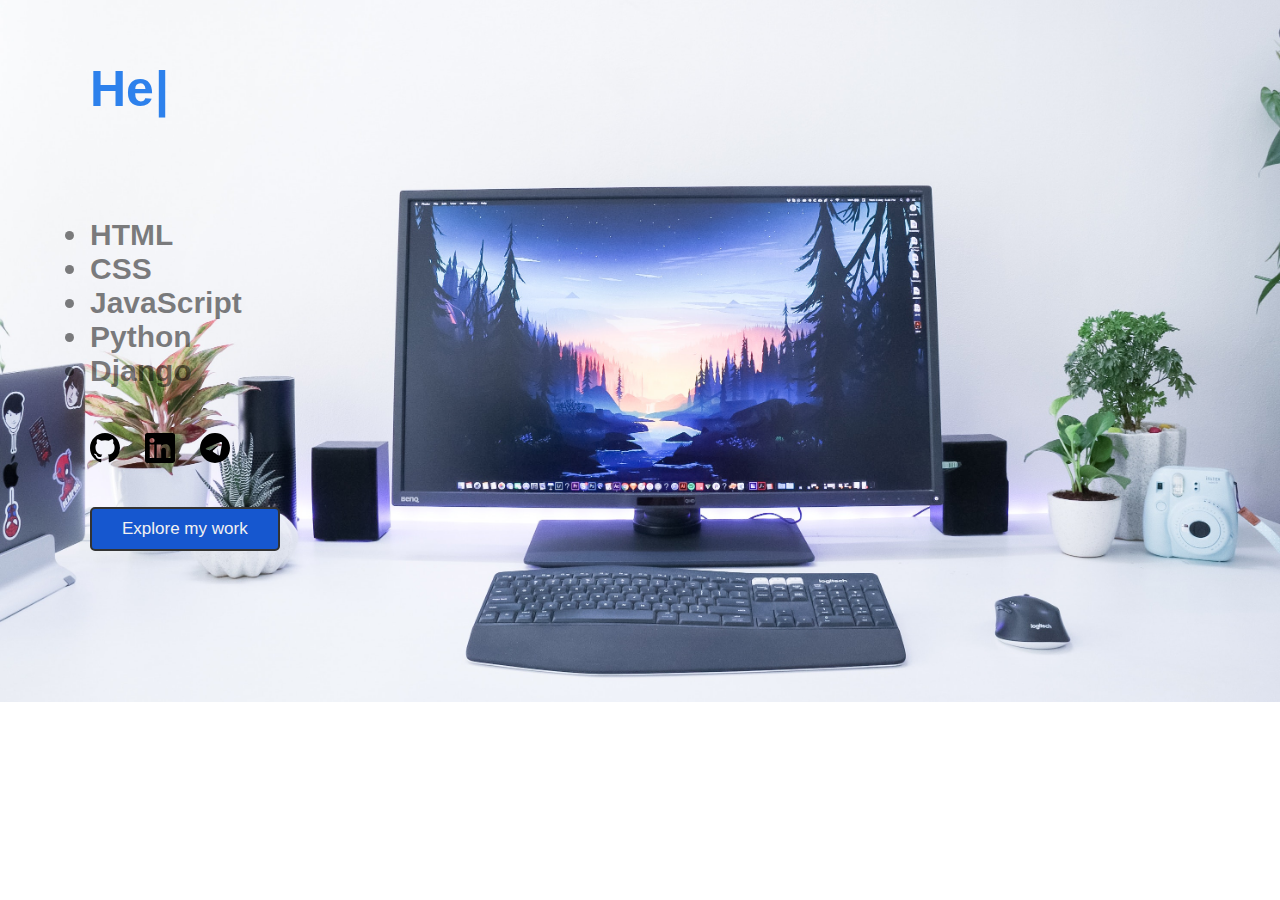
<file: index.html>
<!DOCTYPE html>
<html lang="en">

<head>
    <meta charset="UTF-8">
    <meta http-equiv="X-UA-Compatible" content="IE=edge">
    <meta name="viewport" content="width=device-width, initial-scale=1.0">
    <link rel="stylesheet" href="css/style.css">
    <title>fidele-dossou-portfolio</title>
</head>

<body>

    <div class="main">
        <h1 id="typewriter">
        </h1>
        <h2>
            <ul>
                <li>HTML</li>
                <li>CSS</li>
                <li>JavaScript</li>
                <li>Python</li>
                <li>Django</li>
            </ul>
        </h2>
        <div class="media">
            <div class="media-btn">
                <a href="https://www.github.com/Fifiboss98">
                    <img src="img/github.svg" class="icone">
                </a>
            </div>
            <div class="media-btn">
                <a href="https://www.linkedin.com/in/fidèle-dossou-1752531800">
                    <img src="img/linkedin.svg" class="icone">
                </a>
            </div>
            <div class="media-btn"> 
                <a href="https://www.t.me/Fideledossou">
                    <img src="img/telegram.svg" class="icone">
                </a>
            </div>
        </div>
        <div class="btn-explore">
            <a href="next.html">
                Explore my work
            </a>
        </div>
    </div>

    <script src='js/core.js'></script>
    <script type='text/javascript'>
        const typewriter = new Typewriter('#typewriter', {
            loop: true,
        });

        typewriter.typeString('Hello World!')
            .pauseFor(500)
            .deleteAll()
            .typeString('My name is Fidèle Dossou,')
            .pauseFor(500)
            .deleteAll()
            .typeString('Junior Full Stack Developer')
            .pauseFor(500)
            .start();
    </script>

</body>

</html>
</file>
<file: css/style.css>
*,
 ::before,
 ::after {
    box-sizing: border-box;
    margin: 0;
    padding: 0;
}

html {
    font-family: Arial, Helvetica, sans-serif;
}

body {
    width: 100%;
    height: 100%;
    background-image: url(../img/bg.jpg);
    background-size: cover;
    background-repeat: no-repeat;
    background-position: center;
}

.main {
    width: 100%;
    height: 100%;
}

h1 {
    display: inline-block;
    font-size: 50px;
    padding-top: 60px;
    padding-left: 90px;
    color: rgba(34, 122, 235, 0.95)
}

h2 {
    font-size: 30px;
    padding: 100px 0 25px 90px;
    color: rgba(0, 0, 0, 0.5)
}

.media {
    display: flex;
    flex-direction: row;
    padding-left: 90px;
    margin: 20px 0 40px 0;
}

.media-btn {
    display: flex;
    margin-right: 25px;
    align-items: center;
    cursor: pointer;
}

.icone {
    width: 30px;
    height: 30px;
}

.icone:hover {
    transform: translateY(-3px);
    transition: all 0.1s ease-in-out;
}

.btn-explore {
    display: inline-block;
    background: rgb(22, 87, 207);
    font-size: 17px;
    padding: 10px 30px;
    border: 2px solid #333;
    border-radius: 5px;
    margin-left: 90px;
    transition: all 0.2s ease-in-out;
}

.btn-explore a {
    text-decoration-line: none;
    color: #f1f1f1
}

.btn-explore:hover {
    background: rgba(0, 0, 0, 0.6);
    cursor: pointer;
}

@media screen and (max-width: 768px) {
    h1 {
        padding-left: 20px;
        font-size: 25px;
    }
    h2 {
        padding-top: 50px;
    }
    .btn-explore{
        margin-bottom: 50px
    }
    h2 ul li{
        padding-left: 0px;
        margin-left: 0;
    }
}
</file>
